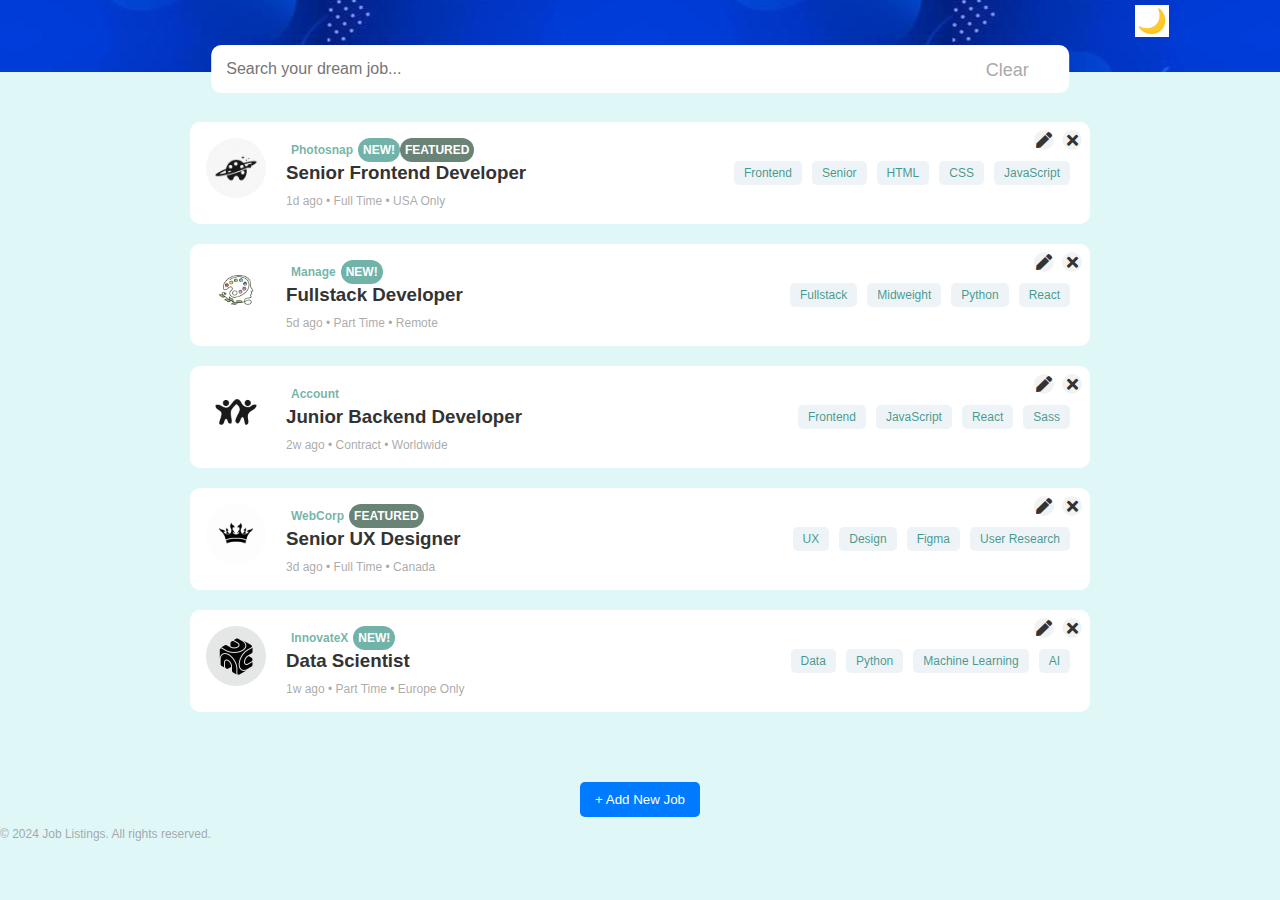
<file: index.html>
<!DOCTYPE html>
<html lang="en">

<head>
    <meta charset="UTF-8">
    <meta name="viewport" content="width=device-width, initial-scale=1.0">
    <title>Job Listings</title>
    <link rel="stylesheet" href="styles.css">
    <link rel="stylesheet" href="https://cdnjs.cloudflare.com/ajax/libs/font-awesome/5.15.4/css/all.min.css">
    
</head>

<body>
    <!-- Header Section -->
    <header class="header-container">
        <div class="header-content">
            <!-- Search Bar -->
            <div class="search-bar-container">
                <input type="text" class="search-bar" placeholder="Search your dream job..." aria-label="Search your dream job">
                <button class="clear-btn" onclick="document.querySelector('.search-bar').value = ''" aria-label="Clear search input">Clear</button>
            </div>
            <!-- Toggle Theme (Light/Dark Mode) -->
            <div class="mood-container">
                <button class="mood-btn" onclick="toggleMood()">🌙</button>
            </div>
        </div>
    </header>

    <!-- Main Container -->
    <div class="container">
        <!-- Job Listings Section -->
        <section class="job-listings">
            <div class="job-cards-container" id="job-cards-container">
                <!-- Job cards will be dynamically inserted here by JavaScript -->
            </div>
        </section>
    </div>

    <!-- Add New Job Button -->
    <div class="center-button-container">
        <button onclick="openJobModal()" aria-haspopup="dialog" class="btn-primary">
            + Add New Job
        </button>
    </div>

    <!-- Job Modal (Add New Job) -->
    <div id="job-modal" class="modal" role="dialog" aria-labelledby="modal-title" aria-hidden="true" style="display: none;">
        <div class="modal-content">
            <h2 id="modal-title">Add New Job</h2>
            <form id="job-form" onsubmit="submitJobForm(event)">
                <div class="form-group">
                    <label for="company-logo">Company Logo URL</label>
                    <input type="url" id="company-logo" placeholder="https://example.com/logo.png" required />
                </div>
                <div class="form-group">
                    <label for="company-name">Company Name</label>
                    <input type="text" id="company-name" placeholder="Enter company name" required />
                </div>
                <div class="form-group">
                    <label for="job-title">Job Title</label>
                    <input type="text" id="job-title" placeholder="Enter job title" required />
                </div>
                <div class="form-group">
                    <label for="job-details">Job Description</label>
                    <textarea id="job-details" placeholder="Describe the job role and requirements" required></textarea>
                </div>
                <div class="form-group">
                    <label for="job-tags">Tags (comma-separated)</label>
                    <input type="text" id="job-tags" placeholder="e.g., Remote, Full-time, JavaScript" />
                </div>
                <div class="form-group">
                    <label for="job-type">Job Type</label>
                    <select id="job-type" required>
                        <option value="" disabled selected>Select type</option>
                        <option value="Full-time">Full-time</option>
                        <option value="Part-time">Part-time</option>
                        <option value="Contract">Contract</option>
                        <option value="Freelance">Freelance</option>
                    </select>
                </div>
                <div class="form-group">
                    <label for="application-deadline">Application Deadline</label>
                    <input type="date" id="application-deadline" required />
                </div>
                <div class="modal-actions">
                    <button type="submit" class="btn-primary">Save</button>
                    <button type="button" class="btn-secondary" onclick="closeJobModal()">Cancel</button>
                </div>
            </form>
        </div>
    </div>

    <!-- Edit Job Modal -->
    <div id="edit-job-modal" class="modal" style="display: none;">
        <div class="modal-content">
            <span class="close-btn" onclick="closeEditModal()">&times;</span>
            <h2>Edit Job</h2>
            <form id="edit-job-form" onsubmit="submitEditJobForm(event)">
                <input type="hidden" id="edit-job-id">
                <div class="form-group">
                    <label for="edit-company-logo">Company Logo URL</label>
                    <input type="url" id="edit-company-logo" required />
                </div>
                <div class="form-group">
                    <label for="edit-company-name">Company Name</label>
                    <input type="text" id="edit-company-name" required />
                </div>
                <div class="form-group">
                    <label for="edit-job-title">Job Title</label>
                    <input type="text" id="edit-job-title" required />
                </div>
                <div class="form-group">
                    <label for="edit-job-type">Job Type</label>
                    <input type="text" id="edit-job-type" required />
                </div>
                <div class="form-group">
                    <label for="edit-job-location">Location</label>
                    <input type="text" id="edit-job-location" required />
                </div>
                <div class="form-group">
                    <label for="edit-job-tags">Tags (comma-separated)</label>
                    <input type="text" id="edit-job-tags" required />
                </div>
                <div class="modal-actions">
                    <button type="submit" class="btn-primary">Save Changes</button>
                    <button type="button" class="btn-secondary" onclick="closeEditModal()">Cancel</button>
                </div>
            </form>
        </div>
    </div>

    <!-- Footer -->
    <footer>
        <p>&copy; 2024 Job Listings. All rights reserved.</p>
    </footer>

    <script src="script.js" defer></script>

</body>

</html>
</file>
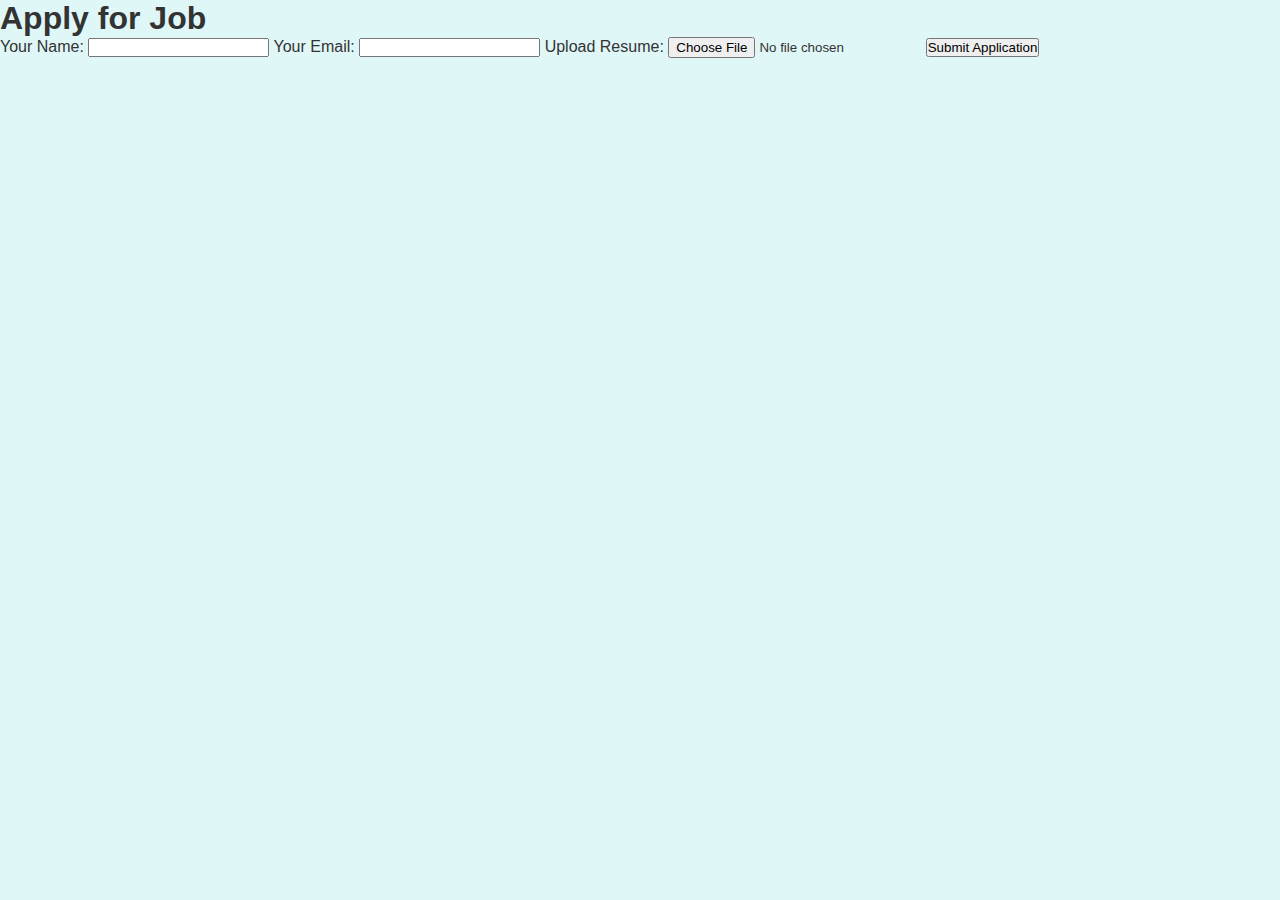
<file: apply.html>
<!DOCTYPE html>
<html lang="en">

<head>
    <meta charset="UTF-8">
    <meta name="viewport" content="width=device-width, initial-scale=1.0">
    <title>Apply for Job</title>
    <link rel="stylesheet" href="styles.css">
</head>

<body>

    <section class="apply-container">
        <h1>Apply for Job</h1>
        <form>
            <label for="name">Your Name:</label>
            <input type="text" id="name" name="name" required>

            <label for="email">Your Email:</label>
            <input type="email" id="email" name="email" required>

            <label for="resume">Upload Resume:</label>
            <input type="file" id="resume" name="resume" required>

            <button type="submit">Submit Application</button>
        </form>
    </section>

</body>

</html>
</file>
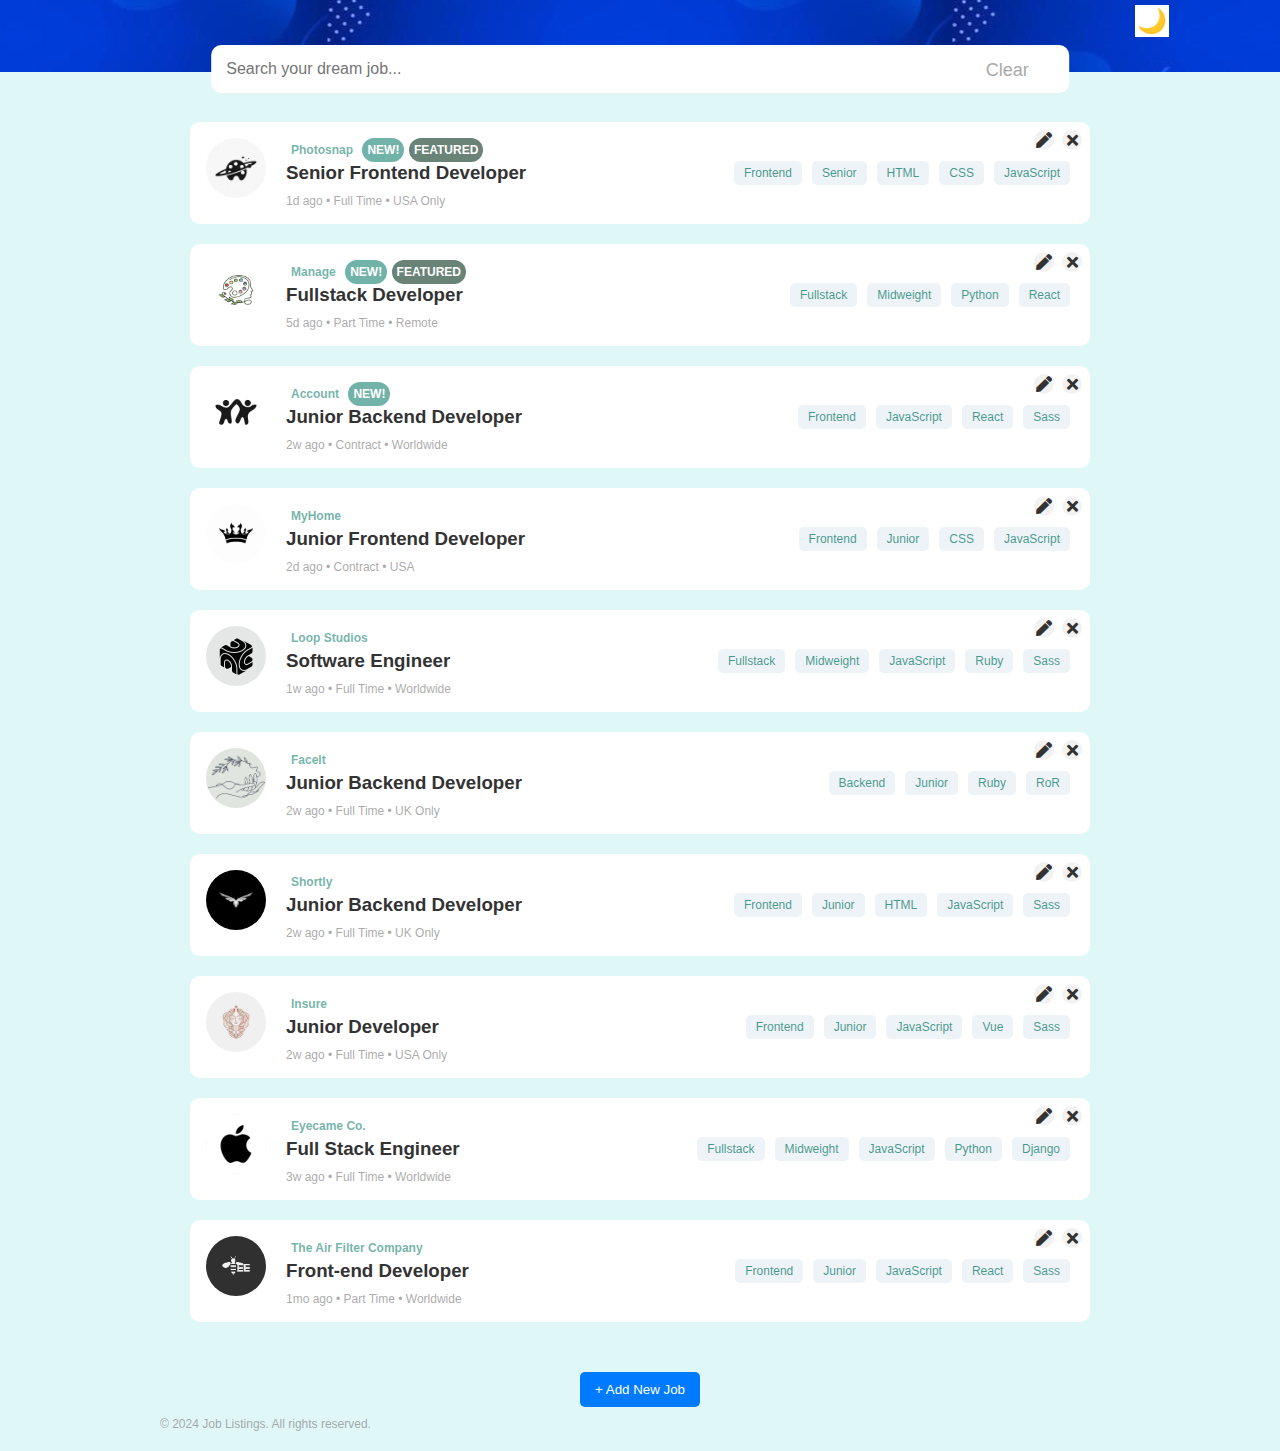
<file: task1.html>
<!DOCTYPE html>
<html lang="en">

<head>
    <meta charset="UTF-8">
    <meta name="viewport" content="width=device-width, initial-scale=1.0">
    <title>Job Listings</title>
    <link rel="stylesheet" href="styles.css">
    <link rel="stylesheet" href="https://cdnjs.cloudflare.com/ajax/libs/font-awesome/5.15.4/css/all.min.css">
    <script src="task.js" defer></script>

</head>

<body>
   

    <!-- Header Section -->
    <header class="header-container">
        <div class="header-content">
            <div class="search-bar-container">
                <input type="text" class="search-bar" placeholder="Search your dream job..." aria-label="Search your dream job">
                <button class="clear-btn" onclick="document.querySelector('.search-bar').value = ''" aria-label="Clear search input">Clear</button>
            </div>
            <div class="mood-container">
                <button class="mood-btn" onclick="toggleMood()">🌙</button>
            </div>
        </div>
    </header> 
    
 

    <div class="container">


        <!-- Job Listings Section -->
        <section class="job-listings">
            <!-- Job Card Group -->
            <div class="job-cards-container">
                <!-- Job Card 1 -->
                <div class="job-card" onclick="navigateToDetail('jobHtml/jobDetail.html?id=1')">
                    <div class="company-logo photosnap" style="background-image: url('logos/logo1.jpeg');"></div>
                    <div class="job-details">
                        <span class="tag-name">Photosnap</span>
                        <span class="tag-new">NEW!</span>
                        <div class="tag-featured">FEATURED</div>
                        <h3>Senior Frontend Developer</h3>
                        <p>1d ago • Full Time • USA Only</p>
                        <div class="job-tags">
                            <span onclick="filterJobsByTag(this)">Frontend</span>
                            <span onclick="filterJobsByTag(this)">Senior</span>
                            <span onclick="filterJobsByTag(this)">HTML</span>
                            <span onclick="filterJobsByTag(this)">CSS</span>
                            <span onclick="filterJobsByTag(this)">JavaScript</span>
                        </div>
                    </div>
                    <div class="job-actions">
                        <div class="icon-container edit-btn" onclick="editJob(1)">
                            <i class="fas fa-pen"></i>
                            <span class="tooltip">Edit</span>
                        </div>
                        <div class="icon-container delete-btn">
                            <i class="fas fa-times"></i>
                            <span class="tooltip">Delete</span>
                        </div>
                    </div>
                </div>

                <!-- Job Card 2 -->
                <div class="job-card" tabindex="0" onclick="navigateToDetail('jobHtml/jobDetail2.html?id=2')">
                    <div class="company-logo manage" style="background-image: url('logos/logo2.jpeg');"></div>
                    <div class="job-details">
                        <span class="tag-name">Manage</span>
                        <span class="tag-new">NEW!</span>
                        <div class="tag-featured">FEATURED</div>
                        <h3>Fullstack Developer</h3>
                        <p>5d ago • Part Time • Remote</p>
                        <div class="job-tags">
                            <span onclick="filterJobsByTag(this)">Fullstack</span>
                            <span onclick="filterJobsByTag(this)">Midweight</span>
                            <span onclick="filterJobsByTag(this)">Python</span>
                            <span onclick="filterJobsByTag(this)">React</span>
                        </div>
                    </div>
                    <div class="job-actions">
                        <div class="icon-container edit-btn">
                            <i class="fas fa-pen"></i>
                            <span class="tooltip">Edit</span>
                        </div>
                        
                        <div class="icon-container delete-btn">
                            <i class="fas fa-times"></i>
                            <span class="tooltip">Delete</span>
                        </div>
                    </div>
                </div>

                <!-- Job Card 3 -->
                <div class="job-card" tabindex="0" onclick="navigateToDetail('jobHtml/jobDetail3.html?id=3')">
                    <div class="company-logo account" style="background-image: url('logos/logo3.jpeg');"></div>
                    <div class="job-details">
                        <span class="tag-name">Account</span>
                        <span class="tag-new">NEW!</span>
                        <h3>Junior Backend Developer</h3>
                        <p>2w ago • Contract • Worldwide</p>
                        <div class="job-tags">
                            <span onclick="filterJobsByTag(this)">Frontend</span>
                            <span onclick="filterJobsByTag(this)">JavaScript</span>
                            <span onclick="filterJobsByTag(this)">React</span>
                            <span onclick="filterJobsByTag(this)">Sass</span>
                        </div>
                    </div>
                    <div class="job-actions">
                        <div class="icon-container edit-btn">
                            <i class="fas fa-pen"></i>
                            <span class="tooltip">Edit</span>
                        </div>
                        <div class="icon-container delete-btn">
                            <i class="fas fa-times"></i>
                            <span class="tooltip">Delete</span>
                        </div>
                    </div>
                </div>

                <!-- Job Card 4 -->
                <div class="job-card" tabindex="0" onclick="navigateToDetail('jobHtml/jobDetail4.html?id=4')">
                    <div class="company-logo myhome" style="background-image: url('logos/logo4.jpeg');"></div>
                    <div class="job-details">
                        <span class="tag-name">MyHome</span>
                        <h3>Junior Frontend Developer</h3>
                        <p>2d ago • Contract • USA</p>
                        <div class="job-tags">
                            <span onclick="filterJobsByTag(this)">Frontend</span>
                            <span onclick="filterJobsByTag(this)">Junior</span>
                            <span onclick="filterJobsByTag(this)">CSS</span>
                            <span onclick="filterJobsByTag(this)">JavaScript</span>
                        </div>
                    </div>
                    <div class="job-actions">
                        <div class="icon-container edit-btn">
                            <i class="fas fa-pen"></i>
                            <span class="tooltip">Edit</span>
                        </div>
                        <div class="icon-container delete-btn">
                            <i class="fas fa-times"></i>
                            <span class="tooltip">Delete</span>
                        </div>
                    </div>
                </div>

                <!-- Job Card 5 -->
                <div class="job-card" tabindex="0" onclick="navigateToDetail('jobHtml/jobDetail5.html?id=5')">
                    <div class="company-logo loop-studios" style="background-image: url('logos/logo5.jpeg');"></div>
                    <div class="job-details">
                        <span class="tag-name">Loop Studios</span>
                        <h3>Software Engineer</h3>
                        <p>1w ago • Full Time • Worldwide</p>
                        <div class="job-tags">
                            <span onclick="filterJobsByTag(this)">Fullstack</span>
                            <span onclick="filterJobsByTag(this)">Midweight</span>
                            <span onclick="filterJobsByTag(this)">JavaScript</span>
                            <span onclick="filterJobsByTag(this)">Ruby</span>
                            <span onclick="filterJobsByTag(this)">Sass</span>
                        </div>
                    </div>
                    <div class="job-actions">
                        <div class="icon-container edit-btn">
                            <i class="fas fa-pen"></i>
                            <span class="tooltip">Edit</span>
                        </div>
                        <div class="icon-container delete-btn">
                            <i class="fas fa-times"></i>
                            <span class="tooltip">Delete</span>
                        </div>
                    </div>
                </div>

                <!-- Job Card 6 -->
                <div class="job-card" tabindex="0" onclick="navigateToDetail('jobHtml/jobDetail6.html?id=6')">
                    <div class="company-logo facelt" style="background-image: url('logos/logo6.jpeg');"></div>
                    <div class="job-details">
                        <span class="tag-name">Facelt</span>
                        <h3>Junior Backend Developer</h3>
                        <p>2w ago • Full Time • UK Only</p>
                        <div class="job-tags">
                            <span onclick="filterJobsByTag(this)">Backend</span>
                            <span onclick="filterJobsByTag(this)">Junior</span>
                            <span onclick="filterJobsByTag(this)">Ruby</span>
                            <span onclick="filterJobsByTag(this)">RoR</span>
                        </div>
                    </div>
                    <div class="job-actions">
                        <div class="icon-container edit-btn">
                            <i class="fas fa-pen"></i>
                            <span class="tooltip">Edit</span>
                        </div>
                        <div class="icon-container delete-btn">
                            <i class="fas fa-times"></i>
                            <span class="tooltip">Delete</span>
                        </div>
                    </div>
                </div>

                <!-- Job Card 7 -->
                <div class="job-card" tabindex="0" onclick="navigateToDetail('jobHtml/jobDetail7.html?id=7')">
                    <div class="company-logo shortly" style="background-image: url('logos/logo7.jpeg');"></div>
                    <div class="job-details">
                        <span class="tag-name">Shortly</span>
                        <h3>Junior Backend Developer</h3>
                        <p>2w ago • Full Time • UK Only</p>
                        <div class="job-tags">
                            <span onclick="filterJobsByTag(this)">Frontend</span>
                            <span onclick="filterJobsByTag(this)">Junior</span>
                            <span onclick="filterJobsByTag(this)">HTML</span>
                            <span onclick="filterJobsByTag(this)">JavaScript</span>
                            <span onclick="filterJobsByTag(this)">Sass</span>
                        </div>
                    </div>
                    <div class="job-actions">
                        <div class="icon-container edit-btn">
                            <i class="fas fa-pen"></i>
                            <span class="tooltip">Edit</span>
                        </div>
                        <div class="icon-container delete-btn">
                            <i class="fas fa-times"></i>
                            <span class="tooltip">Delete</span>
                        </div>
                    </div>
                </div>

                <!-- Job Card 8 -->
                <div class="job-card" tabindex="0" onclick="navigateToDetail('jobHtml/jobDetail8.html?id=8')">
                    <div class="company-logo insure" style="background-image: url('logos/logo8.jpeg');" ></div>
                    <div class="job-details">
                        <span class="tag-name">Insure</span>
                        <h3>Junior Developer</h3>
                        <p>2w ago • Full Time • USA Only</p>
                        <div class="job-tags">
                            <span onclick="filterJobsByTag(this)">Frontend</span>
                            <span onclick="filterJobsByTag(this)">Junior</span>
                            <span onclick="filterJobsByTag(this)">JavaScript</span>
                            <span onclick="filterJobsByTag(this)">Vue</span>
                            <span onclick="filterJobsByTag(this)">Sass</span>
                        </div>
                    </div>
                    <div class="job-actions">
                        <div class="icon-container edit-btn">
                            <i class="fas fa-pen"></i>
                            <span class="tooltip">Edit</span>
                        </div>
                        <div class="icon-container delete-btn">
                            <i class="fas fa-times"></i>
                            <span class="tooltip">Delete</span>
                        </div>
                    </div>
                </div>

                <!-- Job Card 9 -->
                <div class="job-card" tabindex="0" onclick="navigateToDetail('jobHtml/jobDetail9.html?id=9')">
                    <div class="company-logo eyecame-co" style="background-image: url('logos/logo9.jpeg');"></div>
                    <div class="job-details">
                        <span class="tag-name">Eyecame Co.</span>
                        <h3>Full Stack Engineer</h3>
                        <p>3w ago • Full Time • Worldwide</p>
                        <div class="job-tags">
                            <span onclick="filterJobsByTag(this)">Fullstack</span>
                            <span onclick="filterJobsByTag(this)">Midweight</span>
                            <span onclick="filterJobsByTag(this)">JavaScript</span>
                            <span onclick="filterJobsByTag(this)">Python</span>
                            <span onclick="filterJobsByTag(this)">Django</span>
                        </div>
                    </div>
                    <div class="job-actions">
                        <div class="icon-container edit-btn">
                            <i class="fas fa-pen"></i>
                            <span class="tooltip">Edit</span>
                        </div>
                        <div class="icon-container delete-btn">
                            <i class="fas fa-times"></i>
                            <span class="tooltip">Delete</span>
                        </div>
                    </div>
                </div>

                <!-- Job Card 10 -->
                <div class="job-card" tabindex="0" onclick="navigateToDetail('jobHtml/jobDetail0.html?id=10')">
                    <div class="company-logo air-filter" style="background-image: url('logos/logo10.jpeg');"></div>
                    <div class="job-details">
                        <span class="tag-name">The Air Filter Company</span>
                        <h3>Front-end Developer</h3>
                        <p>1mo ago • Part Time • Worldwide</p>
                        <div class="job-tags">
                            <span onclick="filterJobsByTag(this)">Frontend</span>
                            <span onclick="filterJobsByTag(this)">Junior</span>
                            <span onclick="filterJobsByTag(this)">JavaScript</span>
                            <span onclick="filterJobsByTag(this)">React</span>
                            <span onclick="filterJobsByTag(this)">Sass</span>
                        </div>
                    </div>
                    <div class="job-actions">
                        <div class="icon-container edit-btn">
                            <i class="fas fa-pen"></i>
                            <span class="tooltip">Edit</span>
                        </div>
                        <div class="icon-container delete-btn">
                            <i class="fas fa-times"></i>
                            <span class="tooltip">Delete</span>
                        </div>
                    </div>
                    
            </div>
        </section>
        
    <!-- </div> -->

   <!-- Add New Job Button -->
 <div class="center-button-container">
    <button onclick="openJobModal()" aria-haspopup="dialog" class="btn-primary">
        + Add New Job
    </button>
 </div>

 <!-- Modal -->
 <div id="job-modal" class="modal" role="dialog" aria-labelledby="modal-title" aria-hidden="true" style="display: none;">
    <div class="modal-content">
        <h2 id="modal-title">Add New Job</h2>
        <form id="job-form" onsubmit="submitJobForm(event)">
            <div class="form-group">
                <label for="company-logo">Company Logo URL</label>
                <input type="url" id="company-logo" placeholder="https://example.com/logo.png" required />
            </div>
            <div class="form-group">
                <label for="company-name">Company Name</label>
                <input type="text" id="company-name" placeholder="Enter company name" required />
            </div>
            <div class="form-group">
                <label for="job-title">Job Title</label>
                <input type="text" id="job-title" placeholder="Enter job title" required />
            </div>
            <div class="form-group">
                <label for="job-details">Job Description</label>
                <textarea id="job-details" placeholder="Describe the job role and requirements" required></textarea>
            </div>
            <div class="form-group">
                <label for="job-tags">Tags (comma-separated)</label>
                <input type="text" id="job-tags" placeholder="e.g., Remote, Full-time, JavaScript" />
            </div>
            <div class="form-group">
                <label for="job-type">Job Type</label>
                <select id="job-type" required>
                    <option value="" disabled selected>Select type</option>
                    <option value="Full-time">Full-time</option>
                    <option value="Part-time">Part-time</option>
                    <option value="Contract">Contract</option>
                    <option value="Freelance">Freelance</option>
                </select>
            </div>
            <div class="form-group">
                <label for="application-deadline">Application Deadline</label>
                <input type="date" id="application-deadline" required />
            </div>
            <div class="modal-actions">
                <button type="submit" class="btn-primary">Save</button>
                <button type="button" class="btn-secondary" onclick="closeJobModal()">Cancel</button>
            </div>
        </form>
    </div>
</div>


</main>

<!-- Footer -->
<footer>
    <p>&copy; 2024 Job Listings. All rights reserved.</p>
</footer>
<!-- At the bottom of your HTML file, before the closing </body> tag -->
<script src="edit-delete.js"></script>

</body>

</html>
</file>
<file: styles.css>
* {
    margin: 0;
    padding: 0;
    box-sizing: border-box;
    font-family: 'Arial', sans-serif;
}


body {
    background-color: #e0f7f8;
    color: #333;
    
   
}

.header-container {
    width: 100%;
    background-image: url("header.jpg");
    background-position: center;
    padding: 20px 0;
    text-align: center;
    color: white;
    z-index: 1;
}


.mood-btn {
    position: relative;
    bottom: 15px;
    left: 40%;
    background: none;
    border: none;
    font-size: 24px;
    cursor: pointer;
    color: #555;
    border: 2px solid white;
    background-color: white;
    
}

.mood-btn:hover {
    color: #333;
}

.search-bar-container {
    width: 67%;
    
    margin: 0 auto;
    padding: 0px 0;
    position: absolute;
    top: 45px; 
    left: 50%;
    transform: translateX(-50%);
    display: flex;
    align-items: center;
    z-index: 10; 
}


.search-bar {
    width: 100%;
    padding: 15px;
    font-size: 16px;
    border: none;
    border-radius: 10px;
    background-color: white;
    margin-bottom: 20px;
    padding-right: 10px; 
}

.clear-btn {
    position: absolute;
    right: 40px;
    background: none;
    border: none;
    font-size: 18px;
    color: #aaa;
    cursor: pointer;
    outline: none;
    display: flex;
    align-items: center;
    padding-bottom: 17px;
}

.clear-btn:hover {
    color: #333;
}

.container {
    max-width: 1000px;
    margin: 0 auto;
    padding: 20px;
}

.job-listings {
    display: flex;
    flex-direction: column;
    width: 100%;
    max-width: 1000px;
}

.job-cards-container{
    position: relative;
    width: 100%;
    max-width: 1000px;
    margin: 0 auto;
    padding: 30px;
}
* {
    margin: 0;
    padding: 0;
    box-sizing: border-box;
    font-family: 'Arial', sans-serif;
}


body {
    background-color: #e0f7f8;
    color: #333;
    
   
}

.header-container {
    width: 100%;
    background-image: url("header.jpg");
    background-position: center;
    padding: 20px 0;
    text-align: center;
    color: white;
    z-index: 1;
}


.mood-btn {
    position: relative;
    bottom: 15px;
    left: 40%;
    background: none;
    border: none;
    font-size: 24px;
    cursor: pointer;
    color: #555;
    border: 2px solid white;
    background-color: white;
    
}

.mood-btn:hover {
    color: #333;
}

.search-bar-container {
    width: 67%;
    
    margin: 0 auto;
    padding: 0px 0;
    position: absolute;
    top: 45px; 
    left: 50%;
    transform: translateX(-50%);
    display: flex;
    align-items: center;
    z-index: 10; 
}


.search-bar {
    width: 100%;
    padding: 15px;
    font-size: 16px;
    border: none;
    border-radius: 10px;
    background-color: white;
    margin-bottom: 20px;
    padding-right: 10px; 
}

.clear-btn {
    position: absolute;
    right: 40px;
    background: none;
    border: none;
    font-size: 18px;
    color: #aaa;
    cursor: pointer;
    outline: none;
    display: flex;
    align-items: center;
    padding-bottom: 17px;
}

.clear-btn:hover {
    color: #333;
}

.container {
    max-width: 1000px;
    margin: 0 auto;
    padding: 20px;
}

.job-listings {
    display: flex;
    flex-direction: column;
    width: 100%;
    max-width: 1000px;
}

.job-cards-container{
    position: relative;
    width: 100%;
    max-width: 1000px;
    margin: 0 auto;
    padding: 30px;
}
.job-card {
    display: flex;
    align-items: flex-start;
    padding: 30px;
    height: auto;
    background-color: #ffffff;
    border-radius: 10px;
    transition: transform 0.2s ease-in-out;
    position: relative;
    margin-bottom: 20px;
    
}

.job-card:hover {
   /* transform: translateY(-5px);*/
    cursor: pointer;
    transform: scale(1.02);
    box-shadow: 0 4px 15px rgba(0, 0, 0, 0.1);
}

.job-card:focus {
    outline: none;
    border-left:  4px solid rgba(18, 129, 111, 0.6) ;
}

.company-logo {
    flex-shrink: 0;
    width: 60px;
    height: 60px;
    border-radius: 50%;
    background-color: #ddd;
    margin-right: 20px;
    background-size: cover;   
    background-position: center;
}



.tag-name, .tag-new, .tag-featured {
    flex-grow: 1;
    padding: 5px;
    font-size: 12px;
    display: inline-flex;
    border-radius: 30px;
    font-weight: bold;
}

.tag-name {
    color: rgba(18, 129, 111, 0.6);
    background-color: white;
}

.tag-new {
    color: white;
    background-color: rgba(18, 129, 111, 0.6);
}

.tag-featured {
    color: white;
    background-color: rgba(6, 49, 28, 0.6);
}

p {
    color: rgba(128, 128, 128, 0.671);
    font-size: 12px;
    padding-top: 10px;
}

.job-details {
    flex-grow: 1;
}

.job-header {
    display: flex;
    justify-content: space-between;
    align-items:last baseline;
    padding: 10px;
}

.job-header h2 {
    font-size: 18px;
    font-weight: bold;
}

.job-tags {
    display: flex;
    flex-wrap: wrap;
    gap: 10px;
    position: absolute;
    right: 20px;
    top: 50%;
    transform: translateY(-50%);
}

.job-tags span {
    background-color: #eef3f7;
    padding: 5px 10px;
    border-radius: 5px;
    font-size: 12px;
    color: rgba(18, 129, 111, 0.781);
}

#job-details-container {
    margin: 20px;
    padding: 20px;
    border: 1px solid #ddd;
}
 
/* Position job-actions at the top-right */
.job-card {
    position: relative;
    padding: 1rem;
    cursor: pointer;
    transition: transform 0.2s ease-in-out;
}

.job-actions {
    position: absolute;
    top: 0.5rem;
    right: 0.5rem;
    display: flex;
    gap: 0.5rem;
}
.active {
    font-weight: bold;
    color: blue;
}

/* Style for icon-container (button look) */
.icon-container {
    position: relative;
    width: 20px;
    height: 20px;
    display: flex;
    align-items: center;
    justify-content: center;
    background: rgba(0, 0, 0, 0.05);
    border-radius: 50%;
    cursor: pointer;
    transition: background 0.3s;
}

.icon-container:hover {
    background: rgba(0, 0, 0, 0.1);
}

.icon-container i {
    color: #333;
    font-size: 1rem;
}

/* Tooltip styling */
.tooltip {
    position: absolute;
    top: -30px;
    background-color: #555;
    color: white;
    padding: 5px 10px;
    border-radius: 5px;
    font-size: 0.8rem;
    visibility: hidden;
    opacity: 0;
    white-space: nowrap;
    transition: opacity 0.3s;
    transform: translateY(10px);
}

.icon-container:hover .tooltip {
    visibility: visible;
    opacity: 1;
    transform: translateY(0);
}

.tooltip::after {
    content: '';
    position: absolute;
    bottom: -6px;
    left: 50%;
    transform: translateX(-50%);
    border-width: 6px;
    border-style: solid;
    border-color: #555 transparent transparent transparent;
}


/* Responsive Media Queries */

/* For screens smaller than 768px */
@media (max-width: 768px) {
  
    .search-bar-container {
        width: 83%;
        
        margin: 0 auto;
        padding: 0px 0;
        position: absolute;
        top: 45px; 
        left: 50%;
        transform: translateX(-50%);
        display: flex;
        align-items: center;
        z-index: 10; 
    }
    
    .search-bar {
        width: 100%;
        padding: 15px;
        font-size: 16px;

     }

     .container {
        padding: 10px;
        max-width: 95%;
    }

    .job-card {
        display: flex;
        align-items:center;
        padding: 30px;
        height: auto;
        background-color: #ffffff;
        border-radius: 10px;
        transition: transform 0.2s ease-in-out;
        position: relative;
        margin-bottom: 20px;
        width: 100%;
    }
    
    .company-logo {
        flex-shrink: 0;
        width: 60px;
        height: 60px;
        border-radius: 50%;
        background-color: #ddd;
        margin-right: 20px;
        top: 50%;
        
        
    }

    .job-details{
        top: 20px;
    }

    .job-tags {
        top: 80%;
        right: auto;
        margin-top: 10px;
       
        
        
    }

    .job-header {
        flex-direction: column;
        align-items: flex-start;
    }

    .job-header h2 {
        font-size: 16px;
    }
}

/* For screens smaller than 480px  */
@media (max-width: 480px) {
    .search-bar-container{
        display: flexbox;
        width: 85%;
    }
    .search-bar {
        font-size: 14px;
        padding: 10px;
        
    }

    .job-header h2 {
        font-size: 14px;
    }

    .job-tags {
        gap: 5px;
        margin-top: 5px;
        padding: auto;
    }

    .job-card {
        padding: 10px;
    }

    .company-logo {
        width: 50px;
        height: 50px;
        margin-bottom: 5px;
    }

    .job-header {
        flex-direction: column;
        align-items: flex-start;
    }

    .job-card {
        display: flex;
        flex-direction: column;
        align-items: flex-start;
        width: 85%;
    }

    .company-logo {
        align-self: flex-start;
    }

    .job-details, .job-tags {
        width: 100%;
    }

    .job-tags {
        margin-top: 15px;

    }
}
/* Dark Mode */
body.dark-mode {
    background-color: #333;
    color: #fff;
}

body.dark-mode .job-card {
    background-color: #444;
    color: #ddd;
}

body.dark-mode .search-bar {
    background-color: #555;
    color: #fff;
}

body.dark-mode .clear-btn, 
body.dark-mode .mood-btn {
    color: #fff;
    border-color: #fff;
}

body.dark-mode .job-tags span {
    background-color: #666;
    color: #eee;
}

.center-button-container {
    display: flex;          
    justify-content: center;  
    align-items: center;      
    
}

.add-job-container {
    display: flex;          
    justify-content: center; 
    align-items: center;     
    margin-top: 20px;        
    width: 100%;             
}

.add-job-container button {
    padding: 10px 20px;
    font-size: 1em;
    cursor: pointer;
    border: none;
    border-radius: 5px;
    background-color: #007bff;
    color: white;
    transition: background-color 0.2s ease-in-out;
}

.add-job-containerbutton:hover {
    background-color: #0056b3;
}


.add-job-container button:nth-child(2) {
    background-color: #dc3545;
}

.add-job-container button:nth-child(2):hover {
    background-color: #a71d2a;
}

.modal {
    display: none;
    position: fixed;
    top: 50%;
    left: 50%;
    transform: translate(-50%, -50%);
    background: #fff;
    padding: 30px;
    border-radius: 10px;
    box-shadow: 0 8px 16px rgba(0, 0, 0, 0.2);
    z-index: 1000;
    width: 400px;
    max-width: 90%;
}

.modal-content {
    display: flex;
    flex-direction: column;
    gap: 20px;
}

.form-group {
    display: flex;
    flex-direction: column;
    gap: 5px;
}

.form-group label {
    font-size: 14px;
    font-weight: bold;
    color: #333;
}

.form-group input,
.form-group textarea,
.form-group select {
    padding: 10px;
    font-size: 14px;
    border: 1px solid #ccc;
    border-radius: 5px;
    outline: none;
    transition: border-color 0.3s ease;
}

.form-group input:focus,
.form-group textarea:focus,
.form-group select:focus {
    border-color: #007bff;
}

.modal-actions {
    display: flex;
    justify-content: space-between;
    margin-top: 20px;
}



.btn-primary {
    
    padding: 10px 15px;
    background: #007bff;
    color: #fff;
    border: none;
    border-radius: 5px;
    cursor: pointer;
    transition: background-color 0.3s ease;
}

.btn-primary:hover {
    background: #0056b3;
}

.btn-secondary {

    padding: 10px 15px;
    background: #f0f0f0;
    color: #333;
    border: none;
    border-radius: 5px;
    cursor: pointer;
    transition: background-color 0.3s ease;
}

.btn-secondary:hover {
    background: #e0e0e0;
}


/* Responsive Media Queries */

/* For screens smaller than 768px */
@media (max-width: 768px) {
  
    .search-bar-container {
        width: 83%;
        
        margin: 0 auto;
        padding: 0px 0;
        position: absolute;
        top: 45px; 
        left: 50%;
        transform: translateX(-50%);
        display: flex;
        align-items: center;
        z-index: 10; 
    }
    
    .search-bar {
        width: 100%;
        padding: 15px;
        font-size: 16px;

     }

     .container {
        padding: 10px;
        max-width: 95%;
    }

    .job-card {
        display: flex;
        align-items:center;
        padding: 30px;
        height: auto;
        background-color: #ffffff;
        border-radius: 10px;
        transition: transform 0.2s ease-in-out;
        position: relative;
        margin-bottom: 20px;
        width: 100%;
    }
    
    .company-logo {
        flex-shrink: 0;
        width: 60px;
        height: 60px;
        border-radius: 50%;
        background-color: #ddd;
        margin-right: 20px;
        top: 50%;
        
        
    }

    .job-details{
        top: 20px;
    }

    .job-tags {
        top: 80%;
        right: auto;
        margin-top: 10px;
       
        
        
    }

    .job-header {
        flex-direction: column;
        align-items: flex-start;
    }

    .job-header h2 {
        font-size: 16px;
    }

    .job-actions {
    display: flex;
    gap: 10px;
    position: absolute;
    bottom: 10px;
    right: 20px;
}

.job-actions .edit-btn, 
.job-actions .delete-btn {
    padding: 5px 10px;
    font-size: 12px;
    cursor: pointer;
    border: none;
    border-radius: 5px;
    transition: background-color 0.2s ease-in-out;
}

.job-actions .edit-btn {
    background-color: #28a745;
    color: white;
}

.job-actions .edit-btn:hover {
    background-color: #218838;
}

.job-actions .delete-btn {
    background-color: #dc3545;
    color: white;
}

.job-actions .delete-btn:hover {
    background-color: #c82333;
}

}

/* For screens smaller than 480px  */
@media (max-width: 480px) {
    .search-bar-container{
        display: flexbox;
        width: 85%;
    }
    .search-bar {
        font-size: 14px;
        padding: 10px;
        
    }

    .job-header h2 {
        font-size: 14px;
    }

    .job-tags {
        gap: 5px;
        margin-top: 5px;
        padding: auto;
    }

    .job-card {
        padding: 10px;
    }

    .company-logo {
        width: 50px;
        height: 50px;
        margin-bottom: 5px;
    }

    .job-header {
        flex-direction: column;
        align-items: flex-start;
    }

    .job-card {
        display: flex;
        flex-direction: column;
        align-items: flex-start;
        width: 85%;
    }

    .company-logo {
        align-self: flex-start;
    }

    .job-details, .job-tags {
        width: 100%;
    }

    .job-tags {
        margin-top: 15px;

    }
}
/* Dark Mode */
body.dark-mode {
    background-color: #333;
    color: #fff;
}

body.dark-mode .job-card {
    background-color: #444;
    color: #ddd;
}

body.dark-mode .search-bar {
    background-color: #555;
    color: #fff;
}

body.dark-mode .clear-btn, 
body.dark-mode .mood-btn {
    color: #fff;
    border-color: #fff;
}

body.dark-mode .job-tags span {
    background-color: #666;
    color: #eee;
}

.center-button-container {
    display: flex;          
    justify-content: center;  
    align-items: center;      
    
}

.add-job-container {
    display: flex;          
    justify-content: center; 
    align-items: center;     
    margin-top: 20px;        
    width: 100%;             
}

.add-job-container button {
    padding: 10px 20px;
    font-size: 1em;
    cursor: pointer;
    border: none;
    border-radius: 5px;
    background-color: #007bff;
    color: white;
    transition: background-color 0.2s ease-in-out;
}

.add-job-containerbutton:hover {
    background-color: #0056b3;
}


.add-job-container button:nth-child(2) {
    background-color: #dc3545;
}

.add-job-container button:nth-child(2):hover {
    background-color: #a71d2a;
}

.modal {
    display: none;
    position: fixed;
    top: 50%;
    left: 50%;
    transform: translate(-50%, -50%);
    background: #fff;
    padding: 30px;
    border-radius: 10px;
    box-shadow: 0 8px 16px rgba(0, 0, 0, 0.2);
    z-index: 1000;
    width: 400px;
    max-width: 90%;
}

.modal-content {
    display: flex;
    flex-direction: column;
    gap: 20px;
}

.form-group {
    display: flex;
    flex-direction: column;
    gap: 5px;
}

.form-group label {
    font-size: 14px;
    font-weight: bold;
    color: #333;
}

.form-group input,
.form-group textarea,
.form-group select {
    padding: 10px;
    font-size: 14px;
    border: 1px solid #ccc;
    border-radius: 5px;
    outline: none;
    transition: border-color 0.3s ease;
}

.form-group input:focus,
.form-group textarea:focus,
.form-group select:focus {
    border-color: #007bff;
}

.modal-actions {
    display: flex;
    justify-content: space-between;
    margin-top: 20px;
}



.btn-primary {
    
    padding: 10px 15px;
    background: #007bff;
    color: #fff;
    border: none;
    border-radius: 5px;
    cursor: pointer;
    transition: background-color 0.3s ease;
}

.btn-primary:hover {
    background: #0056b3;
}

.btn-secondary {

    padding: 10px 15px;
    background: #f0f0f0;
    color: #333;
    border: none;
    border-radius: 5px;
    cursor: pointer;
    transition: background-color 0.3s ease;
}

.btn-secondary:hover {
    background: #e0e0e0;
}
</file>
